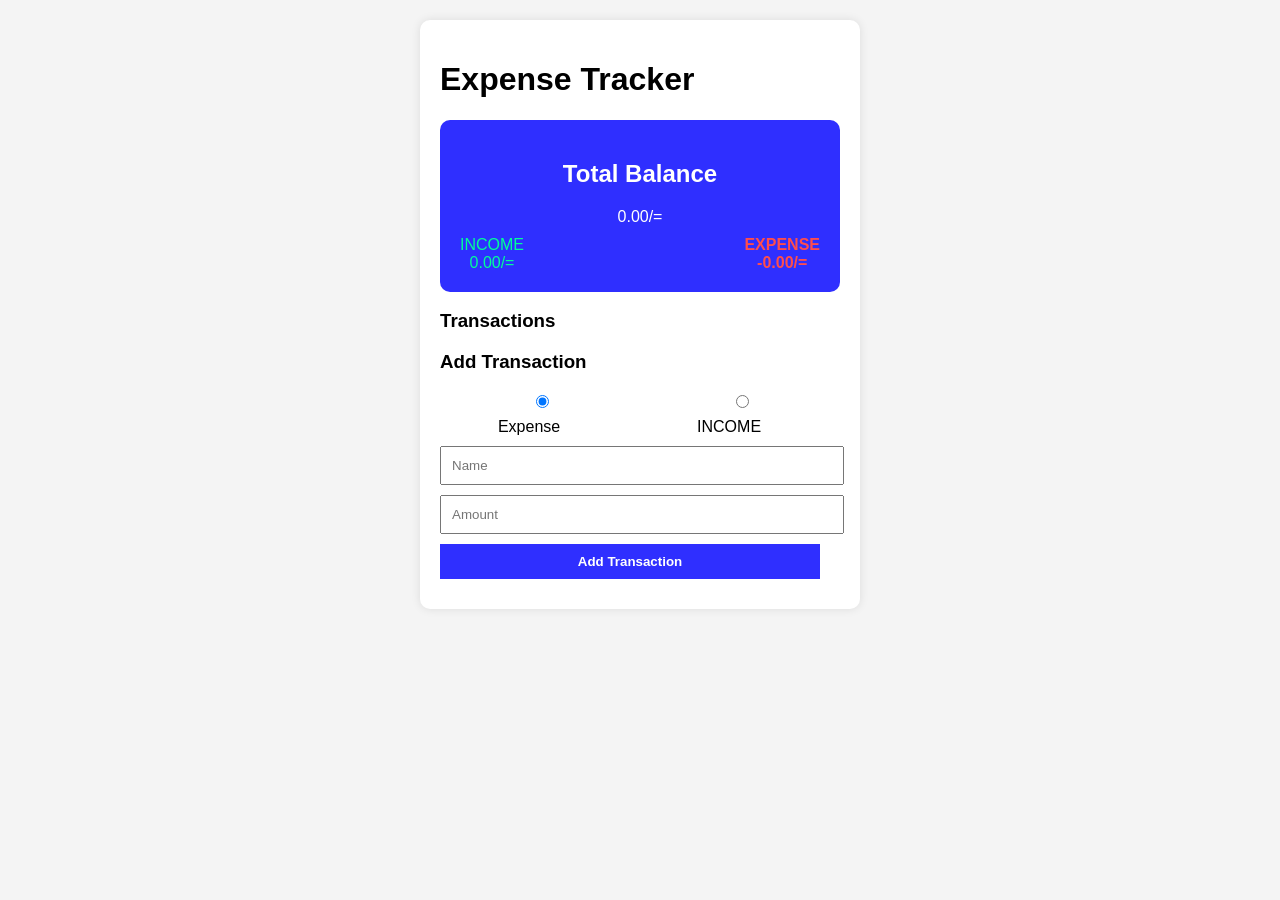
<file: index.html>
<!DOCTYPE html>
 <html lang="en">
 <head>
    <meta charset="UTF-8">
    <meta name="viewport" content="width=device-width, initial-scale=1.0">
    <title>Expense Tracker</title>
    <link rel="stylesheet" href="Expense.css">
 </head>
 <body>
    <div class="container">
        <h1>Expense Tracker</h1>
        <div class="balance-card">
            <h2>Total Balance</h2>
           <div id="balance">0.00/=</div>
           <div class="income-expense">
            <div class="income">INCOME<br>
                <span id="income">+0.00/=</span>
            </div>
            <div class="expense">EXPENSE <br>
                <span id="expense">-0.00/=</span>
            </div>
           </div>
        </div>

        <h3>Transactions</h3>
        <ul id="transaction-list"></ul>
                                                                                                                                    
        <h3>Add Transaction</h3>
        <form id="transaction-form">
            <div class="type-select">
                <label><input type="radio" name="type" value="expense" checked>Expense</label>
                <label><input type="radio" name="type" value="income">INCOME</label>
            </div>
            <input type="text" name="name" placeholder="Name" required>
            <input type="text" name="amount" placeholder="Amount" required>

            <button type="submit">Add Transaction</button>
        </form>
    </div>
    <script src="Expense.js"></script>
 </body>
 </html>
</file>
<file: Expense.css>
body {
    font-family: 'Arial', sans-serif;
    background-color: #f4f4f4;
    margin: 0;
    padding: 20px;
  }
  
  .container {
    max-width: 400px;
    margin: auto;
    background: white;
    padding: 20px;
    border-radius: 10px;
    box-shadow: 0 0 10px rgba(0,0,0,0.1);
  }
  
  .balance-card {
    background: #2f2fff;
    color: white;
    padding: 20px;
    text-align: center;
    border-radius: 10px;
  }
  
  .income-expense {
    display: flex;
    justify-content: space-between;
    margin-top: 10px;
  }
  
  .income {
    color: #00ff99;
    
  }
  
  .expense {
    color: #ff4d4d;
    font-weight: bold;
  }
  
  ul {
    list-style: none;
    padding: 0;
  }
  
  li {
    display: flex;
    justify-content: space-between;
    margin: 10px 0;
  }
  
  .type-select {
    display: flex;
    justify-content: space-around;
    margin-bottom: 10px;
  }
  
  form input, form button {
    width: 95%;
    margin-bottom: 10px;
    padding: 10px;
   
  }
  
  form button {
    background-color: #2f2fff;
    color: white;
    border: none;
    cursor: pointer;
    font-weight: bold;
  }
</file>
